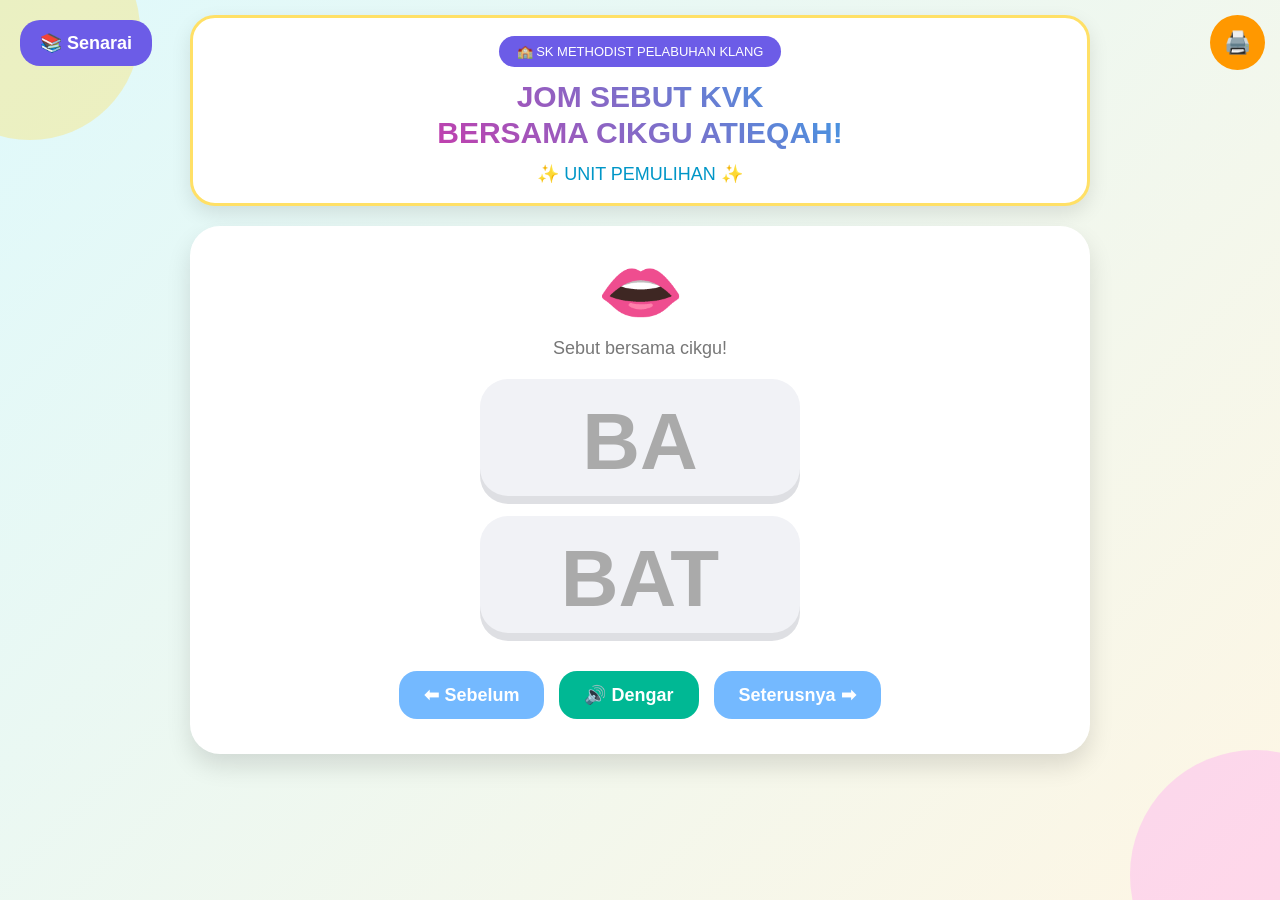
<file: index.html>
<!doctype html>

<html lang="en">
  <head>
    <meta charset="UTF-8" />

    <meta name="viewport" content="width=device-width, initial-scale=1.0" />

    <title>Belajar Membaca</title>

    <link rel="stylesheet" href="style.css" />
  </head>

  <body>
    <button id="printBtn" class="print-button">🖨️</button>

    <div class="lesson-list-container">
      <button id="listBtn" class="list-button">📚 Senarai</button>

      <div id="lessonList" class="lesson-list hidden"></div>
    </div>

    <div class="background-shape shape1"></div>

    <div class="background-shape shape2"></div>

    <main class="app-container">
      <div class="intro-container">
        <div class="school-tag">🏫 SK METHODIST PELABUHAN KLANG</div>

        <h1 class="main-title">
          JOM SEBUT KVK<br />

          BERSAMA CIKGU ATIEQAH!
        </h1>

        <div class="unit-tag">✨ UNIT PEMULIHAN ✨</div>
      </div>

      <div class="learning-card">
        <div class="mouth">👄</div>

        <div class="instruction">Sebut bersama cikgu!</div>

        <div class="word-container">
          <div id="part1" class="syllable"></div>

          <div id="part2" class="syllable"></div>
        </div>

        <div class="buttons">
          <button id="prevBtn" class="secondary">⬅ Sebelum</button>

          <button id="playBtn" class="play">🔊 Dengar</button>

          <button id="nextBtn" class="secondary">Seterusnya ➡</button>
        </div>
      </div>
    </main>

    <audio id="audio"></audio>

    <script src="lessons.js"></script>
    <script src="script.js"></script>
  </body>
</html>
</file>
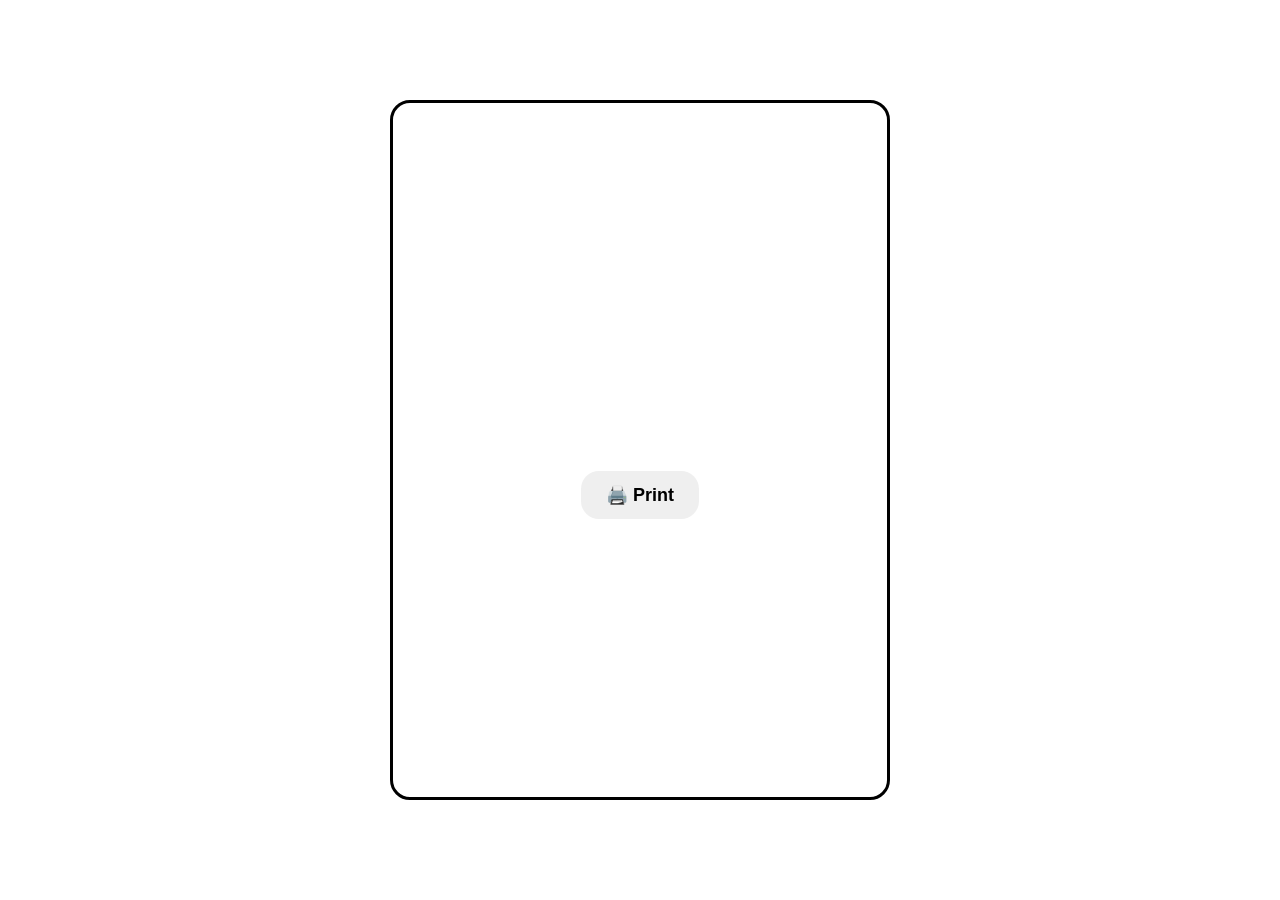
<file: print.html>
<!doctype html>

<html>
  <head>
    <meta charset="UTF-8" />

    <title>Print Flash Card</title>

    <link rel="stylesheet" href="style.css" />

    <style>
      body {
        background: white;

        margin: 0;

        display: flex;

        justify-content: center;

        align-items: center;

        height: 100vh;
      }

      .flashcard {
        width: 500px;

        height: 700px;

        border: 3px solid black;

        border-radius: 20px;

        display: flex;

        flex-direction: column;

        justify-content: center;

        align-items: center;

        gap: 30px;
      }

      .word {
        font-size: 80px;

        font-weight: bold;
      }

      #qrcode img {
        width: 220px;

        height: 220px;
      }

      @media print {
        button {
          display: none;
        }
      }
    </style>
  </head>

  <body>
    <div class="flashcard">
      <div id="part1" class="word"></div>

      <div id="part2" class="word"></div>

      <div id="qrcode"></div>

      <button onclick="window.print()">🖨️ Print</button>
    </div>

    <script src="lessons.js"></script>

    <script src="print.js"></script>
  </body>
</html>
</file>
<file: style.css>
* {
  box-sizing: border-box;
}

body {
  min-height: 100vh;

  margin: 0;

  padding: 15px;

  overflow-x: hidden;

  text-align: center;

  font-family: 'Arial Rounded MT Bold', Arial, sans-serif;

  background: linear-gradient(135deg, #dff9fb, #fef6e4);
}

/* Background decoration */

.background-shape {
  position: fixed;

  border-radius: 50%;

  opacity: 0.35;

  z-index: -1;
}

.shape1 {
  width: 220px;

  height: 220px;

  background: #ffde59;

  top: -80px;

  left: -80px;
}

.shape2 {
  width: 250px;

  height: 250px;

  background: #ff9ff3;

  bottom: -100px;

  right: -100px;
}

.app-container {
  max-width: 900px;

  height: 100%;

  margin: auto;

  display: flex;

  flex-direction: column;

  justify-content: center;
}

/* Header */

.intro-container {
  background: white;

  padding: 18px 25px;

  border-radius: 25px;

  border: 3px solid #ffe066;

  box-shadow: 0 8px 20px rgba(0, 0, 0, 0.1);
}

.school-tag {
  display: inline-block;

  background: #6c5ce7;

  color: white;

  padding: 8px 18px;

  border-radius: 50px;

  font-size: 13px;
}

.main-title {
  margin: 12px 0;

  font-size: 30px;

  line-height: 1.2;

  background: linear-gradient(45deg, #ff1493, #00c6ff);

  -webkit-background-clip: text;

  color: transparent;
}

.unit-tag {
  font-size: 18px;

  color: #0096c7;
}

.learning-card {
  margin-top: 20px;

  background: white;

  padding: 20px 30px 35px;

  border-radius: 30px;

  box-shadow: 0 12px 25px rgba(0, 0, 0, 0.12);
}

.mouth {
  font-size: 70px;

  margin: 5px;

  animation: bounce 2s infinite;
}

@keyframes bounce {
  50% {
    transform: translateY(-8px);
  }
}

.instruction {
  font-size: 18px;

  color: #777;
}

/* Word */

.word-container {
  display: flex;

  flex-direction: column;

  align-items: center;

  gap: 12px;

  margin: 20px 0 30px;
}

.syllable {
  width: min(320px, 80vw);

  height: 125px;

  display: flex;

  justify-content: center;

  align-items: center;

  padding: 0 20px;

  border-radius: 28px;

  background: #f1f2f6;

  font-size: clamp(45px, 12vw, 80px);

  font-weight: bold;

  color: #aaa;

  box-shadow: inset 0 -8px 0 rgba(0, 0, 0, 0.08);

  transition: 0.3s;
}

.highlight {
  background: #ff1493;

  color: white;

  transform: scale(1.08) rotate(-3deg);
}

/* Buttons */

.buttons {
  display: flex;

  justify-content: center;

  gap: 15px;

  flex-wrap: wrap;

  margin-top: 10px;
}

button {
  padding: 13px 25px;

  font-size: 18px;

  border: none;

  border-radius: 18px;

  cursor: pointer;

  font-weight: bold;
}

button:hover {
  transform: translateY(-2px);
}

.play {
  background: #00b894;

  color: white;
}

.secondary {
  background: #74b9ff;

  color: white;
}

/* Floating print button */

.print-button {
  position: fixed;

  top: 15px;

  right: 15px;

  width: 55px;

  height: 55px;

  border-radius: 50%;

  background: #ff9800;

  color: white;

  font-size: 22px;

  padding: 0;

  z-index: 100;
}

/* ======================
   MOBILE RESPONSIVE
====================== */

@media (max-width: 600px) {
  body {
    padding: 12px;
  }

  .intro-container {
    padding: 15px 12px;

    border-radius: 20px;
  }

  .school-tag {
    font-size: 11px;

    padding: 7px 12px;
  }

  .main-title {
    font-size: 22px;
  }

  .unit-tag {
    font-size: 15px;
  }

  .learning-card {
    margin-top: 15px;

    padding: 15px 15px 25px;

    border-radius: 25px;
  }

  .mouth {
    font-size: 55px;
  }

  .instruction {
    font-size: 16px;
  }

  .syllable {
    height: 100px;

    width: 85vw;

    border-radius: 22px;
  }

  .buttons {
    flex-direction: column;

    width: 100%;
  }

  .buttons button {
    width: 100%;

    font-size: 17px;

    padding: 14px;
  }
}

/* Hide print button on tablet/mobile */
@media (max-width: 1024px) {
  .print-button {
    display: none;
  }
}

.lesson-list-container {
  position: fixed;

  top: 20px;

  left: 20px;

  z-index: 100;
}

.list-button {
  background: #6c5ce7;

  color: white;

  padding: 12px 20px;

  border-radius: 20px;
}

.lesson-list {
  position: absolute;

  top: 55px;

  left: 0;

  width: 250px;

  max-height: 500px;

  overflow-y: auto;

  background: white;

  border-radius: 20px;

  padding: 15px;

  box-shadow: 0 10px 25px rgba(0, 0, 0, 0.15);
}

.lesson-item {
  padding: 12px;

  margin-bottom: 8px;

  background: #f1f2f6;

  border-radius: 15px;

  cursor: pointer;

  font-size: 18px;

  font-weight: bold;
}

.lesson-item:hover {
  background: #74b9ff;

  color: white;
}

.hidden {
  display: none;
}

@media (max-width: 1024px) {
  .lesson-list-container {
    display: none;
  }
}
</file>
